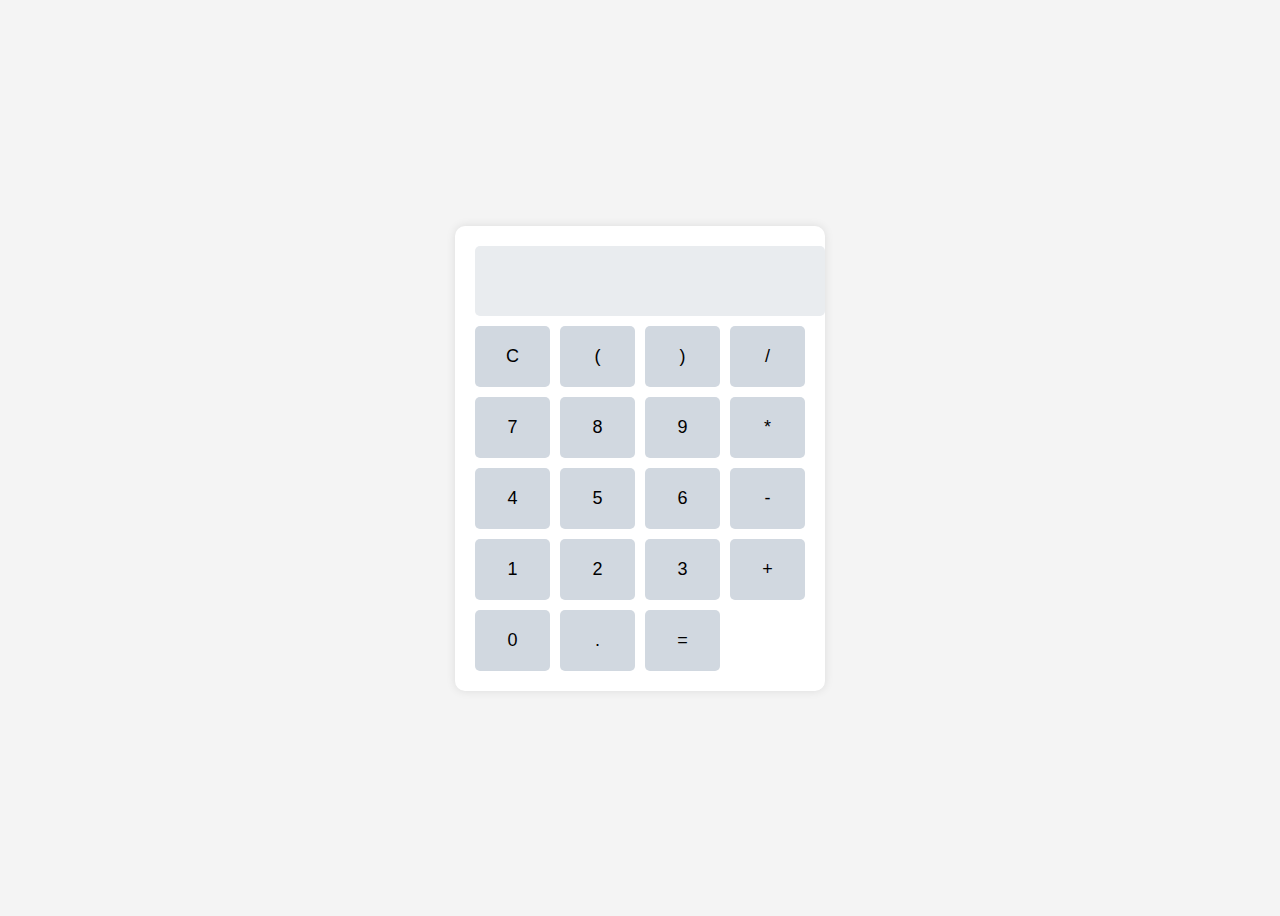
<file: calculator/index.html>
<!DOCTYPE html>
<html lang="vi">
<head>
    <meta charset="UTF-8">
    <meta name="viewport" content="width=device-width, initial-scale=1.0">
    <title>Máy tính</title>
    <link rel="stylesheet" href="style.css">
</head>
<body>
    <div class="calculator">
        <input type="text" id="display" disabled>
        <div class="buttons">
            <button onclick="clearDisplay()">C</button>
            <button onclick="appendToDisplay('(')">(</button>
            <button onclick="appendToDisplay(')')">)</button>
            <button onclick="appendToDisplay('/')">/</button>

            <button onclick="appendToDisplay('7')">7</button>
            <button onclick="appendToDisplay('8')">8</button>
            <button onclick="appendToDisplay('9')">9</button>
            <button onclick="appendToDisplay('*')">*</button>

            <button onclick="appendToDisplay('4')">4</button>
            <button onclick="appendToDisplay('5')">5</button>
            <button onclick="appendToDisplay('6')">6</button>
            <button onclick="appendToDisplay('-')">-</button>

            <button onclick="appendToDisplay('1')">1</button>
            <button onclick="appendToDisplay('2')">2</button>
            <button onclick="appendToDisplay('3')">3</button>
            <button onclick="appendToDisplay('+')">+</button>

            <button onclick="appendToDisplay('0')">0</button>
            <button onclick="appendToDisplay('.')">.</button>
            <button onclick="calculate()">=</button>
        </div>
    </div>

    <script src="script.js"></script>
</body>
</html>
</file>
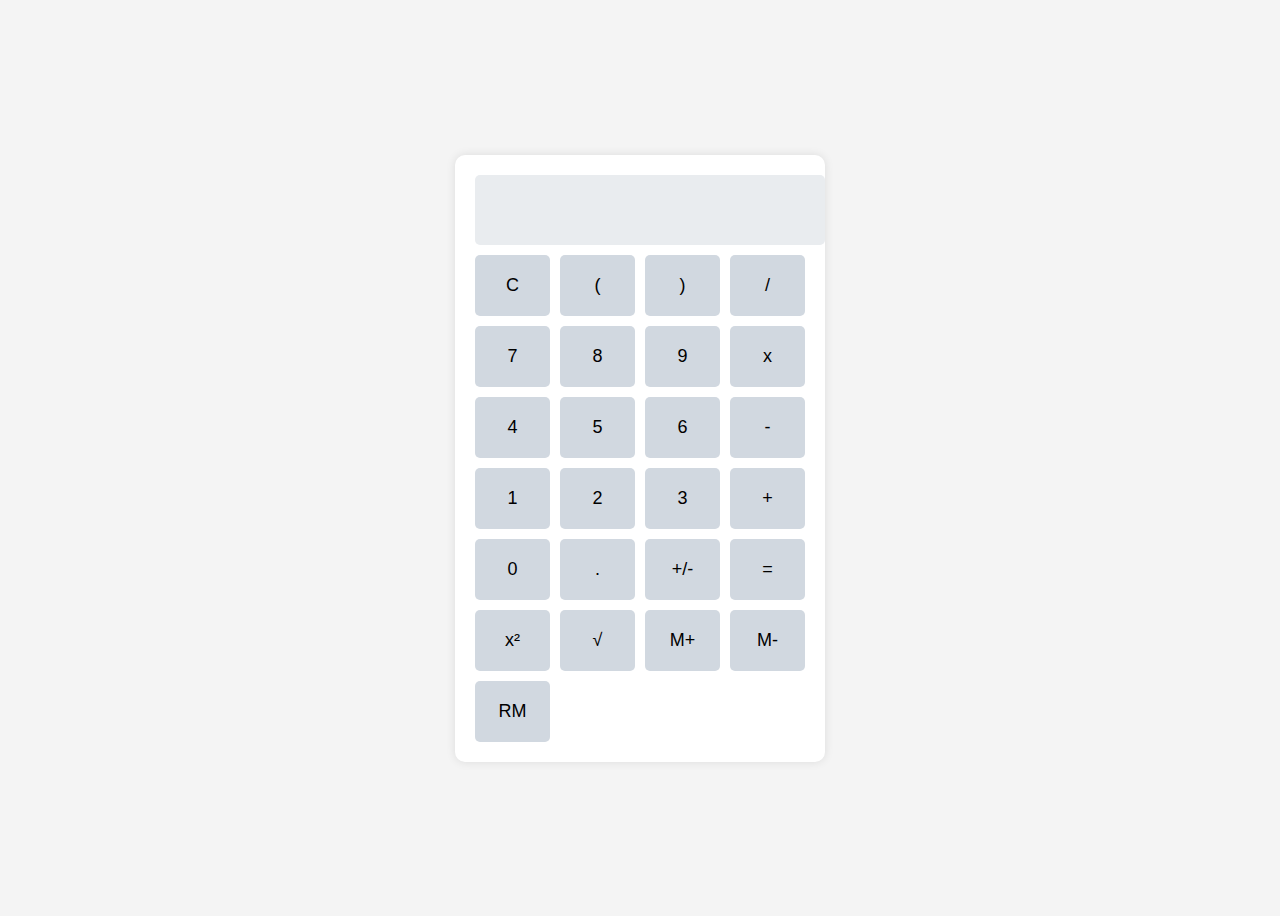
<file: calculator2/index.html>
<!DOCTYPE html>
<html lang="vi">
<head>
    <meta charset="UTF-8">
    <meta name="viewport" content="width=device-width, initial-scale=1.0">
    <title>Máy tính</title>
    <link rel="stylesheet" href="style.css">
</head>
<body>
    <div class="calculator">
        <input type="text" id="display" disabled>
        <div class="buttons">
            <button onclick="clearDisplay()">C</button>
            <button onclick="appendToDisplay('(')">(</button>
            <button onclick="appendToDisplay(')')">)</button>
            <button onclick="appendToDisplay('/')">/</button>

            <button onclick="appendToDisplay('7')">7</button>
            <button onclick="appendToDisplay('8')">8</button>
            <button onclick="appendToDisplay('9')">9</button>
            <button onclick="appendToDisplay('*')">x</button>

            <button onclick="appendToDisplay('4')">4</button>
            <button onclick="appendToDisplay('5')">5</button>
            <button onclick="appendToDisplay('6')">6</button>
            <button onclick="appendToDisplay('-')">-</button>

            <button onclick="appendToDisplay('1')">1</button>
            <button onclick="appendToDisplay('2')">2</button>
            <button onclick="appendToDisplay('3')">3</button>
            <button onclick="appendToDisplay('+')">+</button>

            <button onclick="appendToDisplay('0')">0</button>
            <button onclick="appendToDisplay('.')">.</button>
            <button onclick="toggleSign()">+/-</button>
            <button onclick="calculate()">=</button>

            <button onclick="square()">x²</button>
            <button onclick="sqrt()">√</button>
            <button onclick="memoryAdd()">M+</button>
            <button onclick="memorySubtract()">M-</button>
            <button onclick="memoryRecall()">RM</button>
        </div>
    </div>

    <script src="script.js"></script>
</body>
</html>
</file>
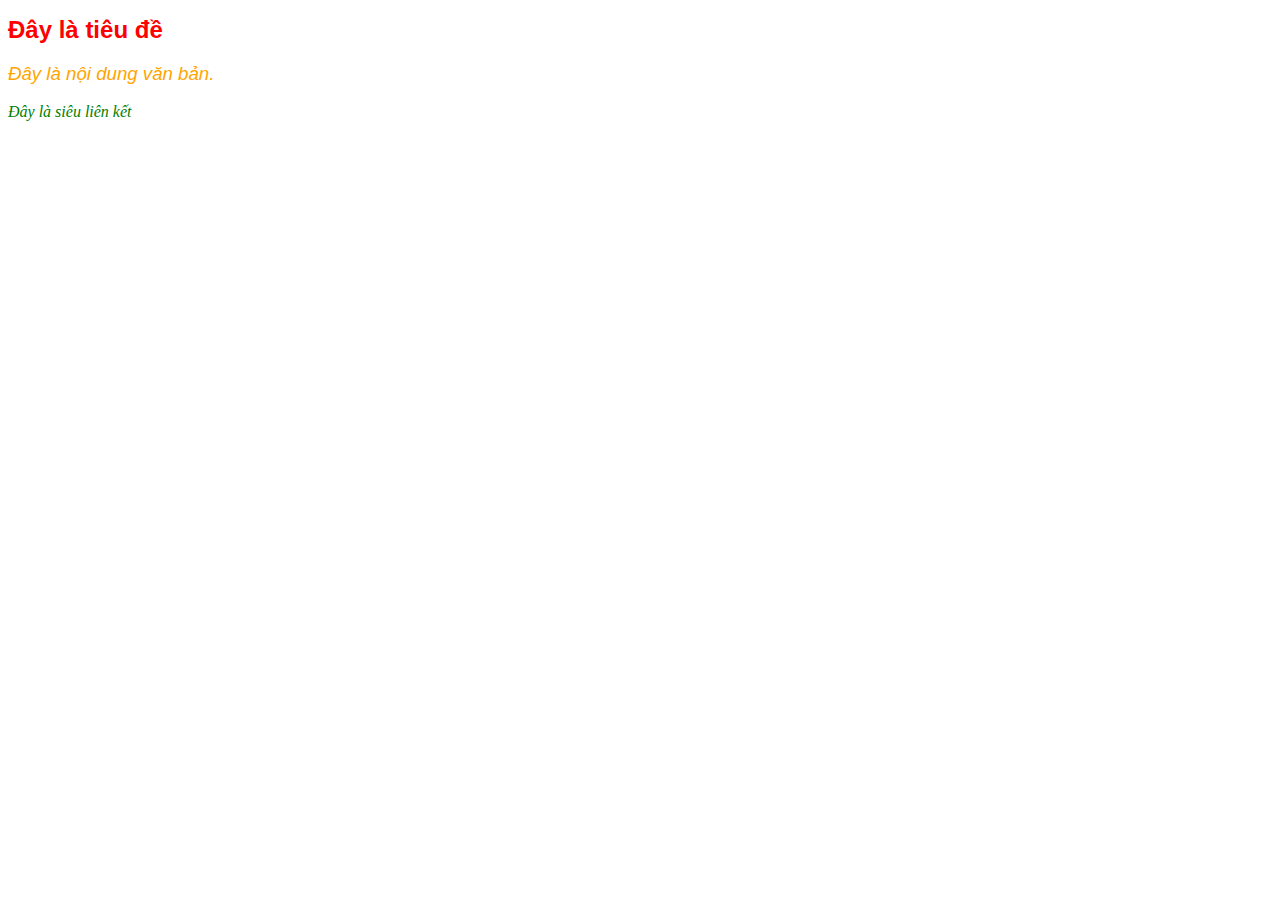
<file: Code/index.html>
<!DOCTYPE html>
<html lang="en">
<head>
    <meta charset="UTF-8">
    <meta name="viewport" content="width=device-width, initial-scale=1.0">
    <link rel="stylesheet" href="myStyle.css">
    <title>Trang chủ</title>
</head>
<body>
    <h1 class="Tieu_de">Đây là tiêu đề</h1>
    <p class="Noi_dung">Đây là nội dung văn bản.</p>
    <a href="https://example.com" class="Sieu_lien_ket">Đây là siêu liên kết</a>
</body>
</html>
</file>
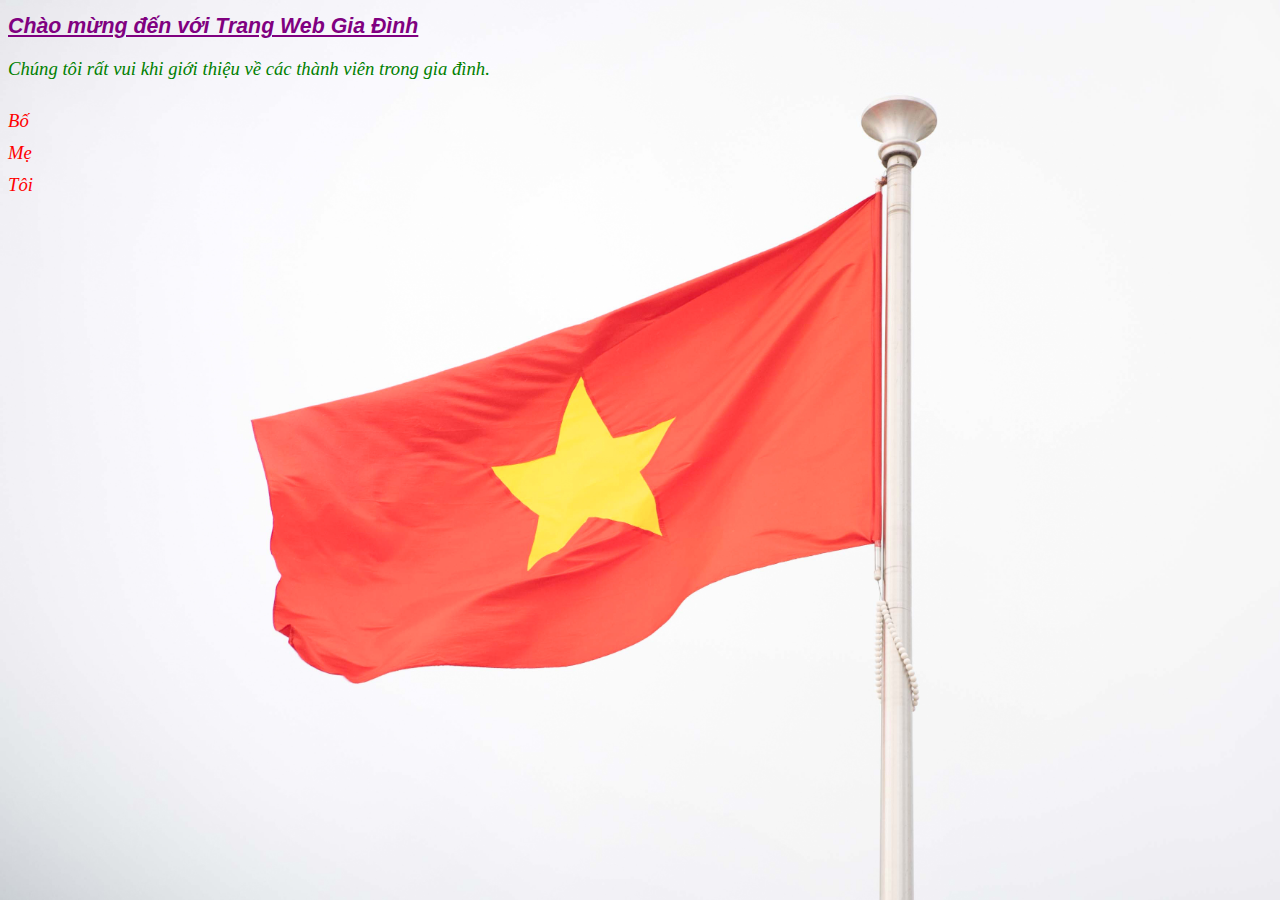
<file: HTML/index.html>
<!DOCTYPE html>
<html lang="vi">
<head>
    <meta charset="UTF-8">
    <meta name="viewport" content="width=device-width, initial-scale=1.0">
    <title>Trang Chủ Gia Đình</title>
    <style>
        body {
            font-family: "Times New Roman", sans-serif;
            font-size: 14pt;
            font-style: italic;
            color: green;
            background-image: url('153238Hình 1-1.jpg');
            background-size: cover;
            background-attachment: fixed;
        }
        h1 {
            font-family: Arial, sans-serif;
            font-size: 16pt;
            font-weight: bold;
            font-style: italic;
            text-decoration: underline;
            color: purple;
        }
        .member-links {
            margin-top: 30px;
        }
        .member-links a {
            display: block;
            margin: 10px 0;
            color: red;
            text-decoration: none;
            font-family: "Times New Roman", sans-serif;
            font-size: 14pt;
            font-style: italic;
        }
        .member-links a:hover {
            text-decoration: underline;
        }
    </style>
</head>
<body>
    <h1>Chào mừng đến với Trang Web Gia Đình</h1>
    <p>Chúng tôi rất vui khi giới thiệu về các thành viên trong gia đình.</p>
    <div class="member-links">
        <a href="bo.html">Bố</a>
        <a href="me.html">Mẹ</a>
        <a href="toi.html">Tôi</a>
    </div>
</body>
</html>
</file>
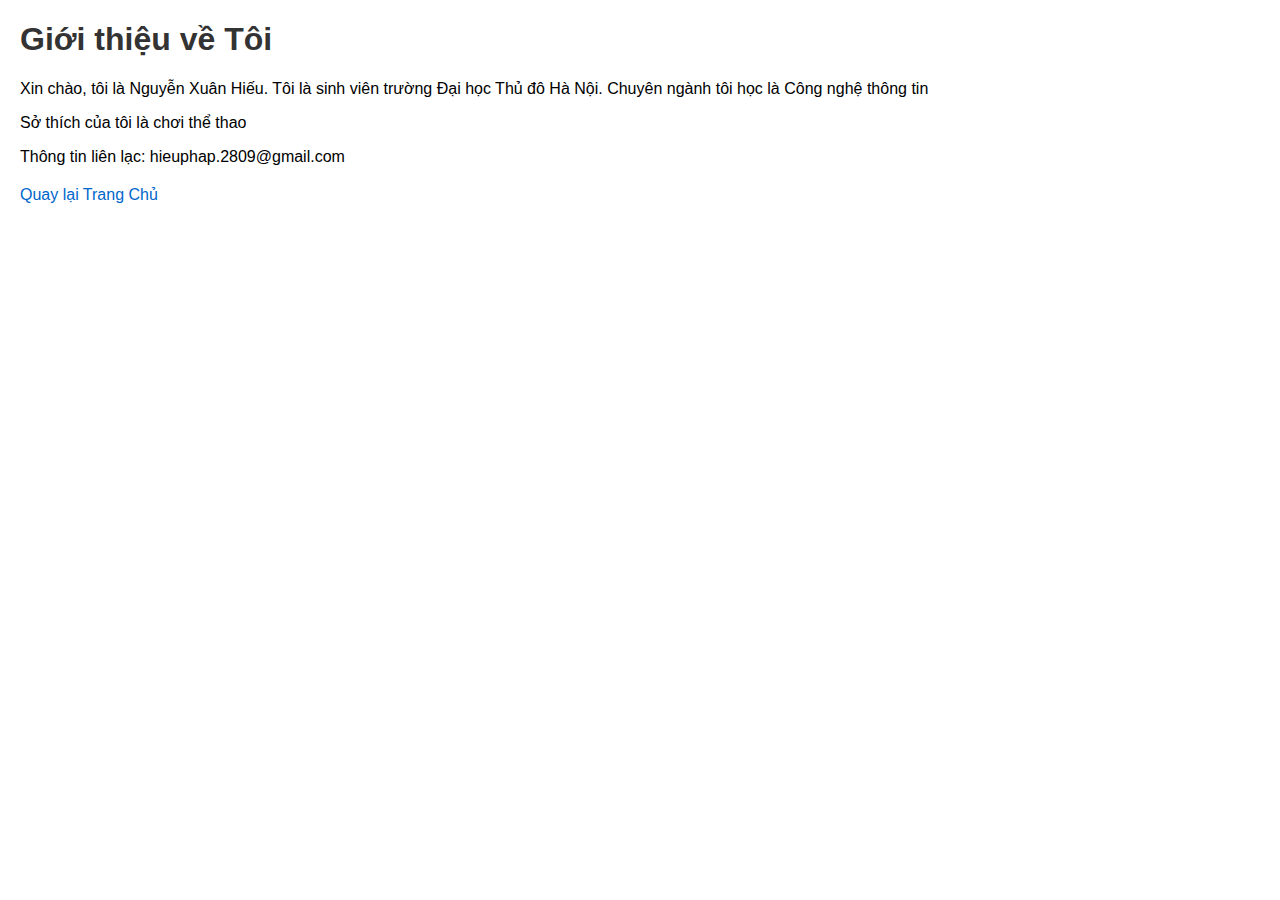
<file: HTML/toi.html>
<!DOCTYPE html>
<html lang="vi">
<head>
    <meta charset="UTF-8">
    <meta name="viewport" content="width=device-width, initial-scale=1.0">
    <title>Tôi</title>
    <style>
        body {
            font-family: Arial, sans-serif;
            margin: 20px;
        }
        h1 {
            color: #333;
        }
        .back-link {
            margin-top: 20px;
        }
        .back-link a {
            color: #0066cc;
            text-decoration: none;
        }
        .back-link a:hover {
            text-decoration: underline;
        }
    </style>
</head>
<body>
    <h1>Giới thiệu về Tôi</h1>
    <p>Xin chào, tôi là Nguyễn Xuân Hiếu. Tôi là sinh viên trường Đại học Thủ đô Hà Nội. Chuyên ngành tôi học là Công nghệ thông tin</p>
    <p>Sở thích của tôi là chơi thể thao</p>
    <p>Thông tin liên lạc: hieuphap.2809@gmail.com</p>

    <div class="back-link">
        <a href="index.html">Quay lại Trang Chủ</a>
    </div>
</body>
</html>
</file>
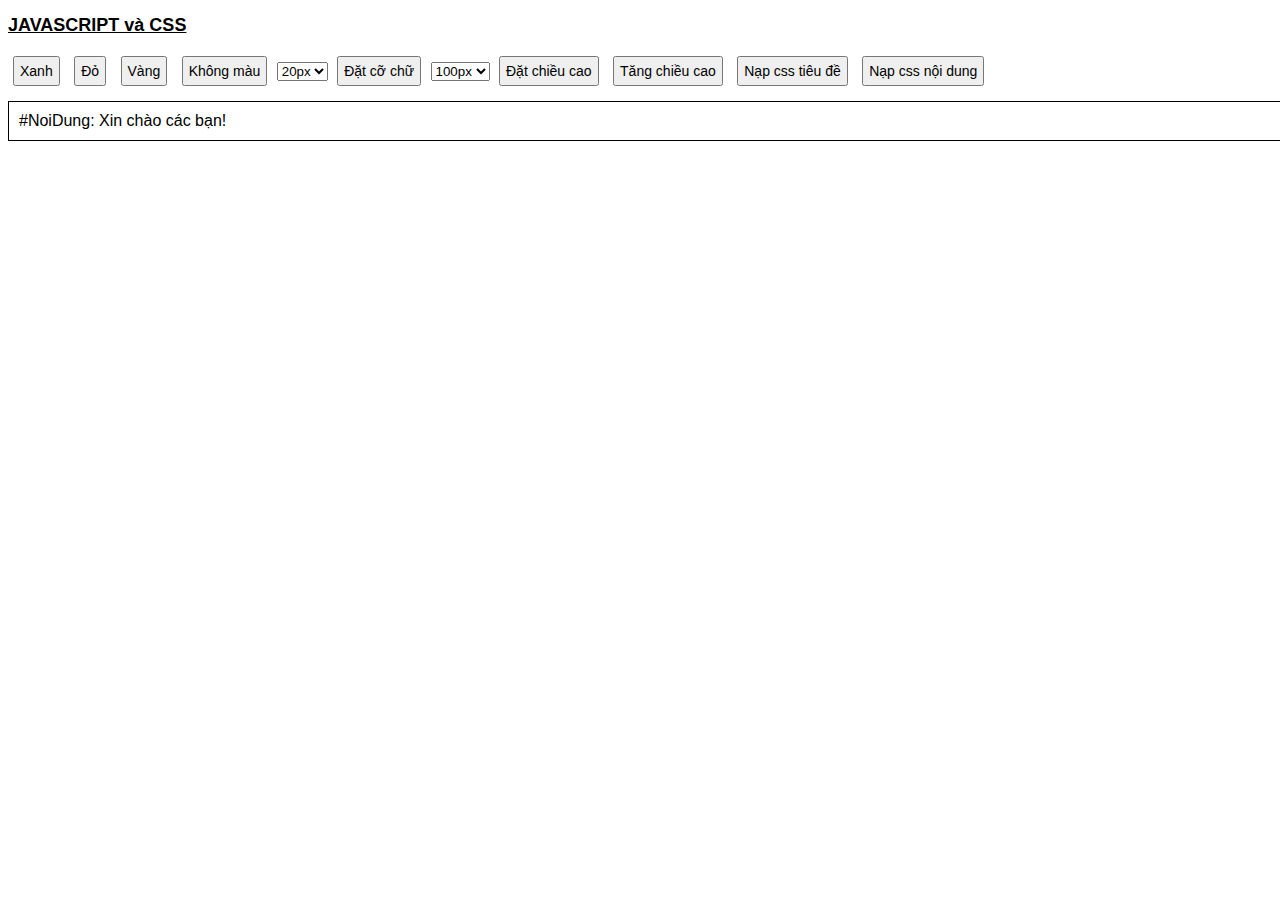
<file: kethopJavascriptCss/html.html>
<!DOCTYPE html>
<html lang="vi">
<head>
    <meta charset="UTF-8">
    <meta name="viewport" content="width=device-width, initial-scale=1.0">
    <title>Thay đổi CSS với JavaScript</title>
    <link rel="stylesheet" href="style.css">
</head>
<body>
    <h2>JAVASCRIPT và CSS</h2>

    <!-- Các nút chọn màu -->
    <button class="button" onclick="doiMau('green')">Xanh</button>
    <button class="button" onclick="doiMau('red')">Đỏ</button>
    <button class="button" onclick="doiMau('yellow')">Vàng</button>
    <button class="button" onclick="doiMau('transparent')">Không màu</button>

    <!-- Các nút chọn kích thước chữ -->
    <select id="fontSize" onchange="doiCoChu()">
        <option value="20px">20px</option>
        <option value="25px">25px</option>
        <option value="30px">30px</option>
    </select>
    <button class="button">Đặt cỡ chữ</button>

    <!-- Các nút chọn chiều cao -->
    <select id="heightSize" onchange="doiChieuCao()">
        <option value="100px">100px</option>
        <option value="150px">150px</option>
        <option value="200px">200px</option>
    </select>
    <button class="button">Đặt chiều cao</button>

    <button class="button" onclick="tangChieuCao()">Tăng chiều cao</button>

    <button class="button" onclick="napCSSTieuDe()">Nạp css tiêu đề</button>
    <button class="button" onclick="napCSSNoiDung()">Nạp css nội dung</button>

    <div id="NoiDung">#NoiDung: Xin chào các bạn!</div>

    <script src="script.js"></script>
</body>
</html>
</file>
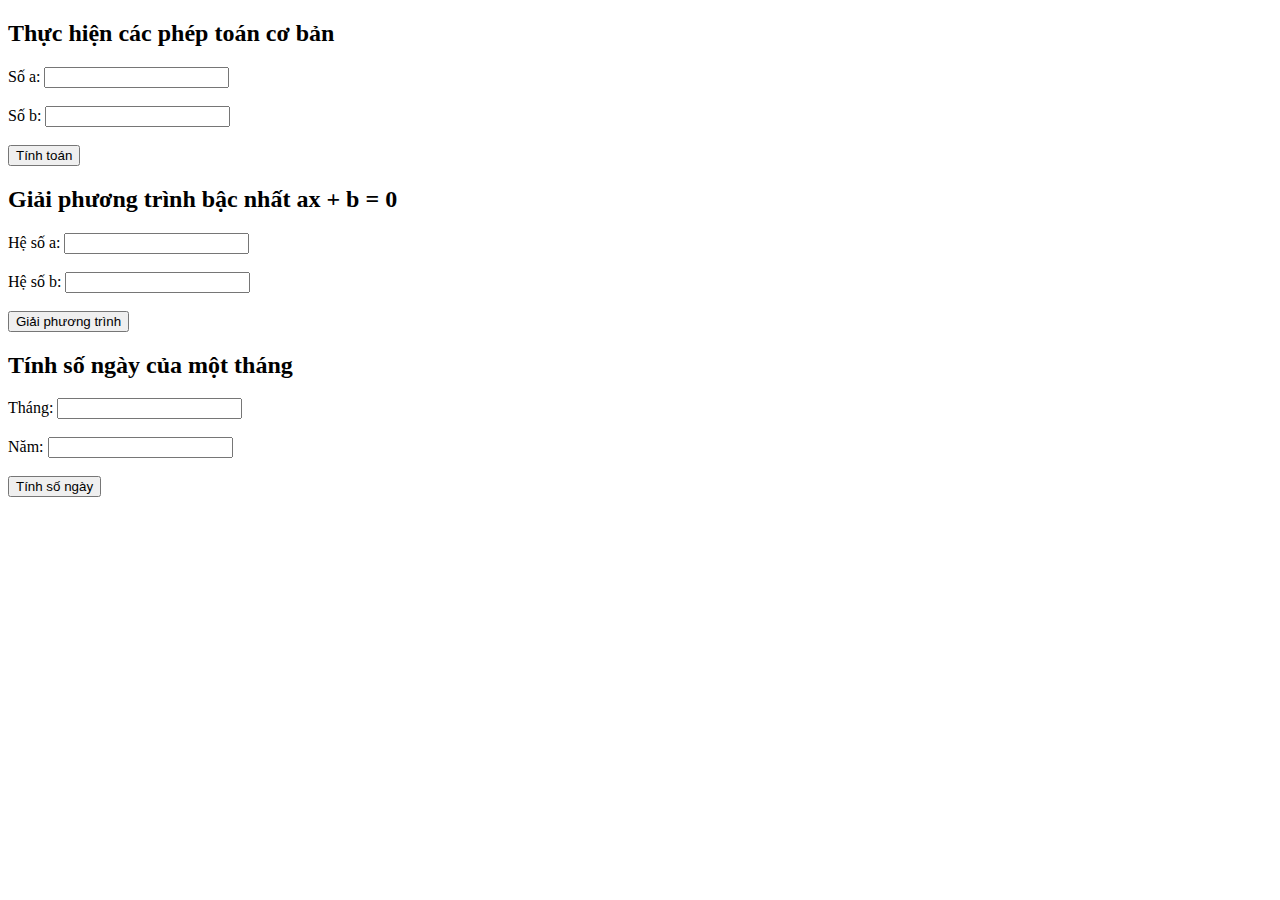
<file: New folder/code.html>
<!DOCTYPE html>
<html lang="vi">
<head>
    <meta charset="UTF-8">
    <meta name="viewport" content="width=device-width, initial-scale=1.0">
    <title>Phép Toán và Giải Phương Trình</title>
    <script src="script.js" defer></script>
</head>
<body>
    <h2>Thực hiện các phép toán cơ bản</h2>
    
    <label for="a">Số a: </label>
    <input type="number" id="a"><br><br>
    
    <label for="b">Số b: </label>
    <input type="number" id="b"><br><br>
    
    <button onclick="tinhToan()">Tính toán</button>
    <p id="ketqua"></p>
    
    <h2>Giải phương trình bậc nhất ax + b = 0</h2>
    
    <label for="a_pt">Hệ số a: </label>
    <input type="number" id="a_pt"><br><br>
    
    <label for="b_pt">Hệ số b: </label>
    <input type="number" id="b_pt"><br><br>
    
    <button onclick="giaiPhuongTrinh()">Giải phương trình</button>
    <p id="ketqua_pt"></p>
    
    <h2>Tính số ngày của một tháng</h2>
    
    <label for="thang">Tháng: </label>
    <input type="number" id="thang"><br><br>
    
    <label for="nam">Năm: </label>
    <input type="number" id="nam"><br><br>
    
    <button onclick="tinhSoNgay()">Tính số ngày</button>
    <p id="ketqua_thang"></p>
</body>
</html>
</file>
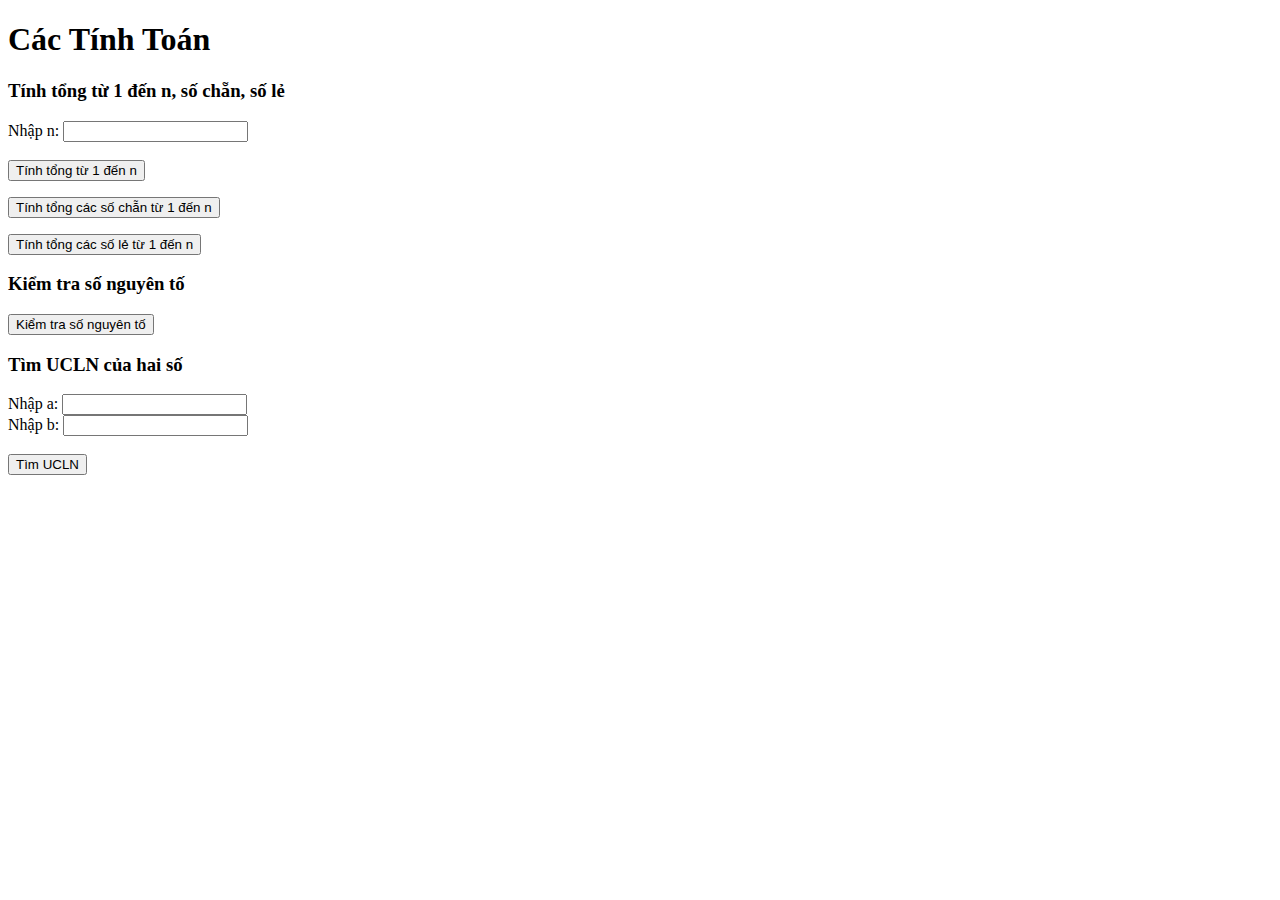
<file: tinhtoan2/html.html>
<!DOCTYPE html>
<html lang="vi">
<head>
    <meta charset="UTF-8">
    <meta name="viewport" content="width=device-width, initial-scale=1.0">
    <title>Các Tính Toán</title>
    <script>
        // Tính tổng từ 1 đến n
        function sumToN() {
            let n = parseInt(document.getElementById('n').value);
            let sum = 0;
            for (let i = 1; i <= n; i++) {
                sum += i;
            }
            document.getElementById('resultSum').innerText = 'Tổng từ 1 đến ' + n + ' là: ' + sum;
        }

        // Tính tổng các số chẵn từ 1 đến n
        function sumEvenToN() {
            let n = parseInt(document.getElementById('n').value);
            let sum = 0;
            for (let i = 2; i <= n; i += 2) {
                sum += i;
            }
            document.getElementById('resultEvenSum').innerText = 'Tổng các số chẵn từ 1 đến ' + n + ' là: ' + sum;
        }

        // Tính tổng các số lẻ từ 1 đến n
        function sumOddToN() {
            let n = parseInt(document.getElementById('n').value);
            let sum = 0;
            for (let i = 1; i <= n; i += 2) {
                sum += i;
            }
            document.getElementById('resultOddSum').innerText = 'Tổng các số lẻ từ 1 đến ' + n + ' là: ' + sum;
        }

        // Kiểm tra số nguyên tố
        function isPrime() {
            let n = parseInt(document.getElementById('n').value);
            if (n <= 1) {
                document.getElementById('resultPrime').innerText = n + ' không phải là số nguyên tố.';
                return;
            }
            for (let i = 2; i <= Math.sqrt(n); i++) {
                if (n % i === 0) {
                    document.getElementById('resultPrime').innerText = n + ' không phải là số nguyên tố.';
                    return;
                }
            }
            document.getElementById('resultPrime').innerText = n + ' là số nguyên tố.';
        }

        // Tìm UCLN của hai số a và b
        function findGCD() {
            let a = parseInt(document.getElementById('a').value);
            let b = parseInt(document.getElementById('b').value);

            while (b != 0) {
                let temp = b;
                b = a % b;
                a = temp;
            }
            document.getElementById('resultGCD').innerText = 'UCLN của hai số là: ' + a;
        }
    </script>
</head>
<body>

    <h1>Các Tính Toán</h1>

    <div>
        <h3>Tính tổng từ 1 đến n, số chẵn, số lẻ</h3>
        <label for="n">Nhập n:</label>
        <input type="number" id="n" name="n"><br><br>
        <button onclick="sumToN()">Tính tổng từ 1 đến n</button><br>
        <p id="resultSum"></p>
        
        <button onclick="sumEvenToN()">Tính tổng các số chẵn từ 1 đến n</button><br>
        <p id="resultEvenSum"></p>
        
        <button onclick="sumOddToN()">Tính tổng các số lẻ từ 1 đến n</button><br>
        <p id="resultOddSum"></p>
    </div>

    <div>
        <h3>Kiểm tra số nguyên tố</h3>
        <button onclick="isPrime()">Kiểm tra số nguyên tố</button><br>
        <p id="resultPrime"></p>
    </div>

    <div>
        <h3>Tìm UCLN của hai số</h3>
        <label for="a">Nhập a:</label>
        <input type="number" id="a" name="a"><br>
        <label for="b">Nhập b:</label>
        <input type="number" id="b" name="b"><br><br>
        <button onclick="findGCD()">Tìm UCLN</button><br>
        <p id="resultGCD"></p>
    </div>

</body>
</html>
</file>
<file: calculator/style.css>
body {
    font-family: Arial, sans-serif;
    display: flex;
    justify-content: center;
    align-items: center;
    height: 100vh;
    background-color: #f4f4f4;
}

.calculator {
    background-color: #fff;
    padding: 20px;
    border-radius: 10px;
    box-shadow: 0 0 10px rgba(0, 0, 0, 0.1);
}

#display {
    width: 100%;
    height: 50px;
    font-size: 24px;
    margin-bottom: 10px;
    text-align: right;
    padding: 10px;
    border: none;
    background-color: #e9ecef;
    border-radius: 5px;
}

.buttons {
    display: grid;
    grid-template-columns: repeat(4, 1fr);
    gap: 10px;
}

button {
    padding: 20px;
    font-size: 18px;
    border: none;
    border-radius: 5px;
    background-color: #d1d8e0;
    cursor: pointer;
    transition: background-color 0.3s ease;
}

button:hover {
    background-color: #a5b1c2;
}
</file>
<file: calculator2/style.css>
body {
    font-family: Arial, sans-serif;
    display: flex;
    justify-content: center;
    align-items: center;
    height: 100vh;
    background-color: #f4f4f4;
}

.calculator {
    background-color: #fff;
    padding: 20px;
    border-radius: 10px;
    box-shadow: 0 0 10px rgba(0, 0, 0, 0.1);
}

#display {
    width: 100%;
    height: 50px;
    font-size: 24px;
    margin-bottom: 10px;
    text-align: right;
    padding: 10px;
    border: none;
    background-color: #e9ecef;
    border-radius: 5px;
}

.buttons {
    display: grid;
    grid-template-columns: repeat(4, 1fr);
    gap: 10px;
}

button {
    padding: 20px;
    font-size: 18px;
    border: none;
    border-radius: 5px;
    background-color: #d1d8e0;
    cursor: pointer;
    transition: background-color 0.3s ease;
}

button:hover {
    background-color: #a5b1c2;
}
</file>
<file: Code/myStyle.css>
.Tieu_de {
    font-weight: bold;
    color: red; /* Màu mới */
    font-family: Arial;
    font-size: 18pt;
}

.Noi_dung {
    font-style: italic;
    color: orange; /* Màu mới */
    font-family: Arial;
    font-size: 14pt;
}


/* Style for hyperlinks */
.Sieu_lien_ket {
    font-style: italic;
    text-decoration: none;
    color: green;
}
</file>
<file: kethopJavascriptCss/style.css>
body {
    font-family: Arial, sans-serif;
}

h2 {
    font-size: 18px;
    font-weight: bold;
    text-decoration: underline;
}

#NoiDung {
    border: 1px solid black;
    padding: 10px;
    margin-top: 10px;
    width: 100%;
}

.button {
    margin: 5px;
    padding: 5px;
    font-size: 14px;
}
</file>
